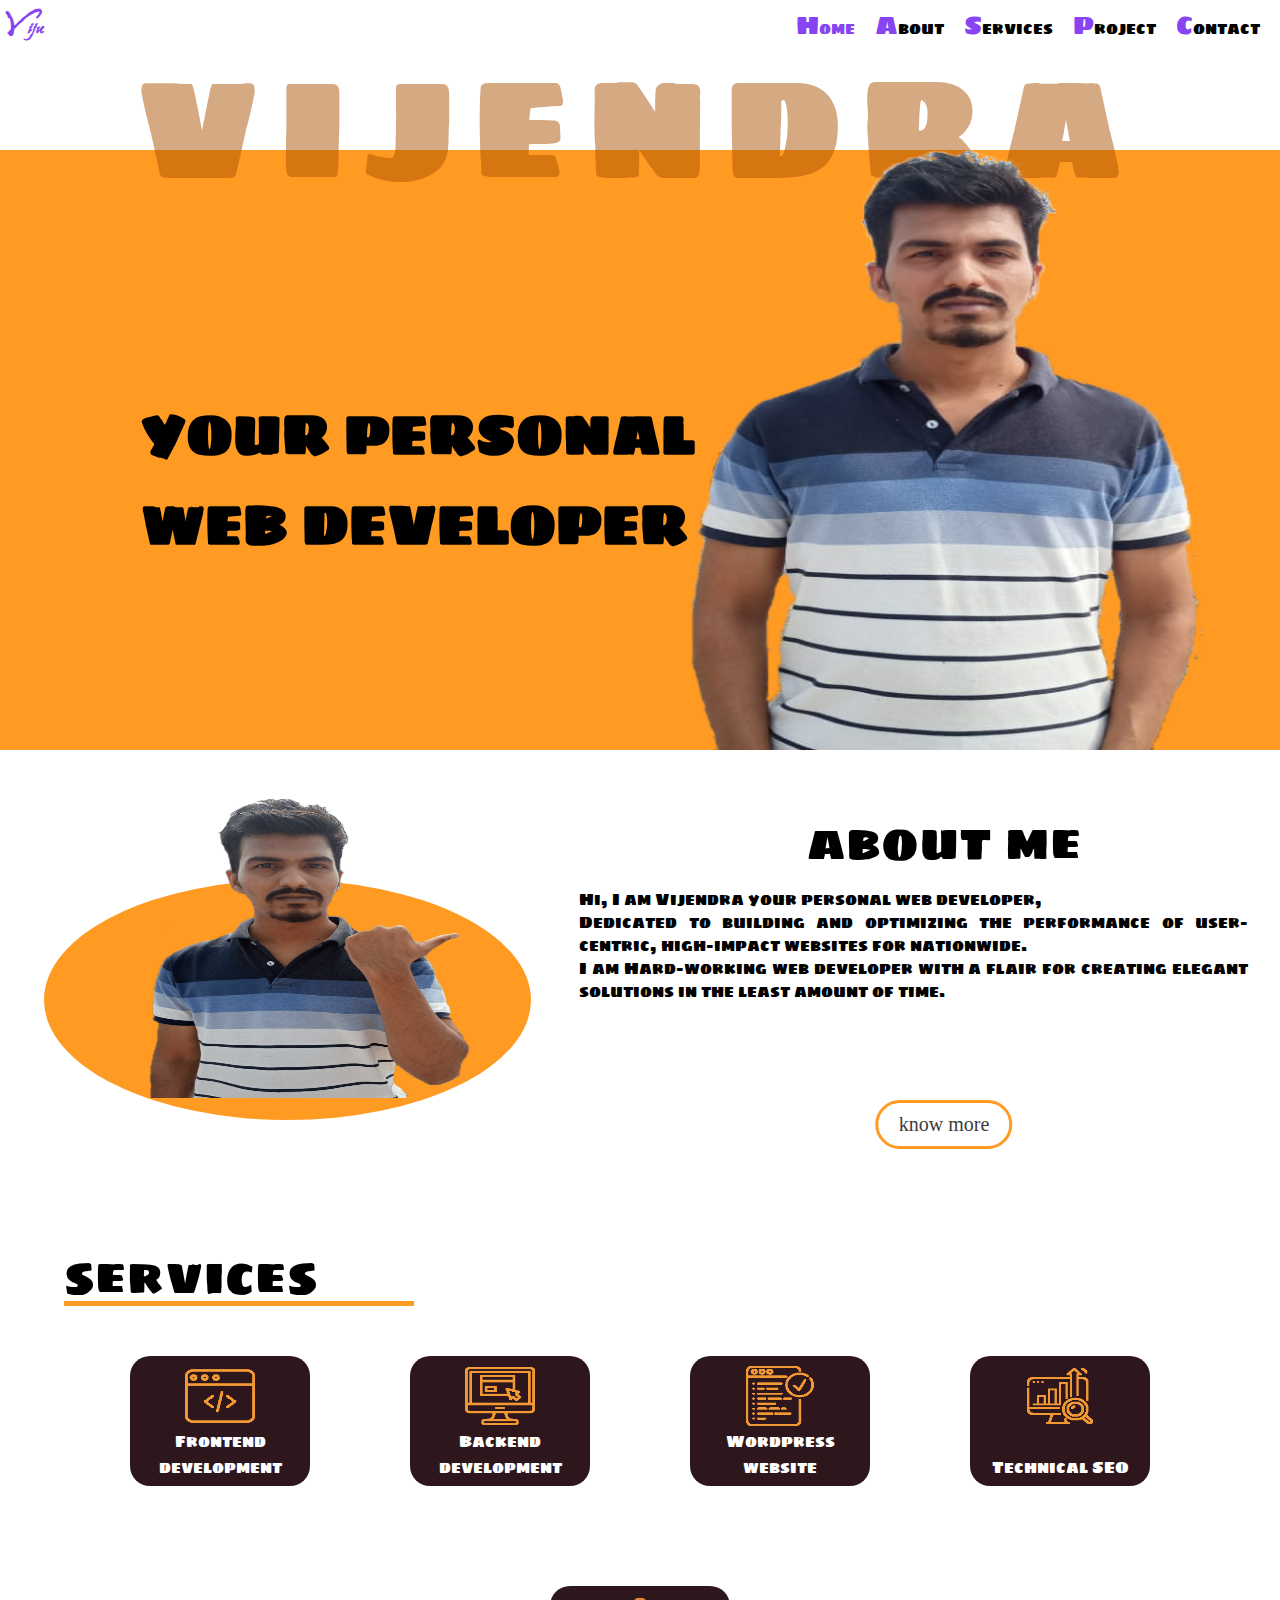
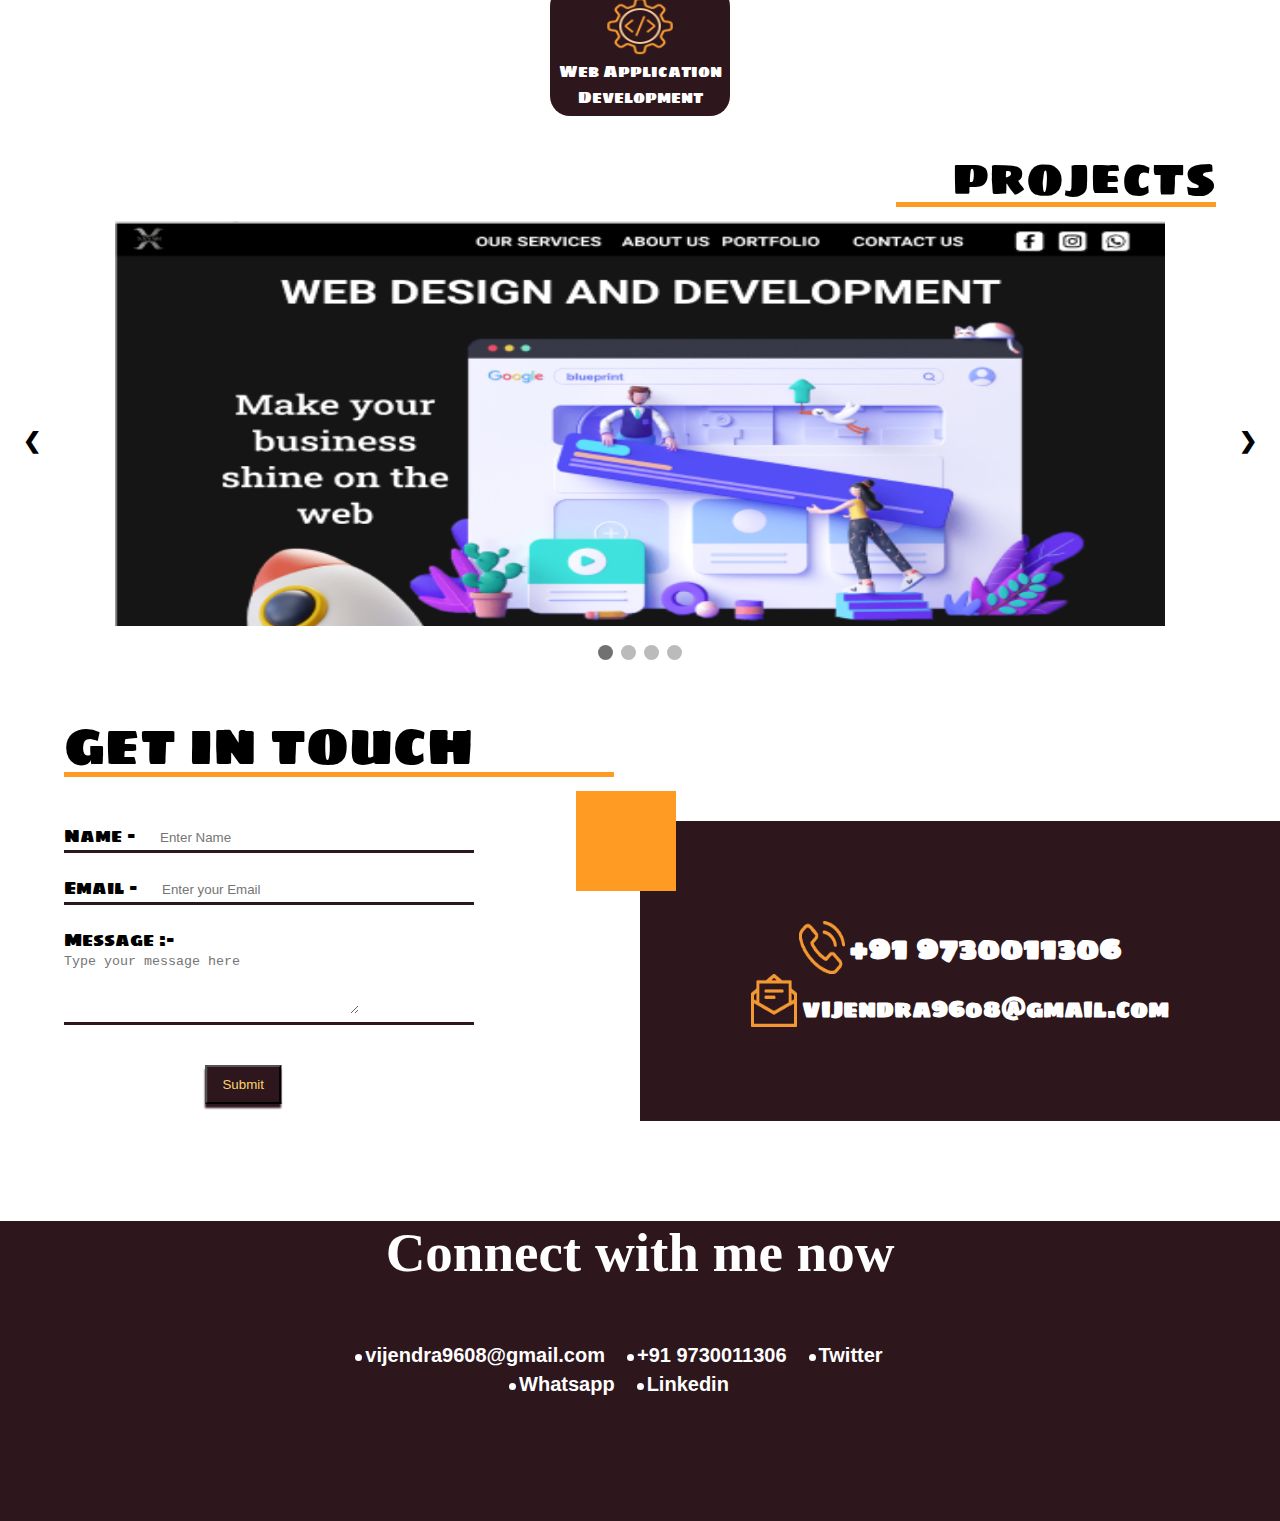
<file: index.html>
<!DOCTYPE html>
<html lang="en">

<head>
    <meta charset="UTF-8">
    <meta http-equiv="X-UA-Compatible" content="IE=edge">
    <meta name="viewport" content="width=device-width, initial-scale=1.0">
    <link rel="preconnect" href="https://fonts.googleapis.com">
    <link rel="preconnect" href="https://fonts.gstatic.com" crossorigin>
    <link href="https://fonts.googleapis.com/css2?family=Island+Moments&family=Permanent+Marker&family=Shadows+Into+Light&family=Sigmar+One&display=swap" rel="stylesheet">
    <link rel="stylesheet" href="./ASSETS/CSS/index.css"/>
    <title>Vijendra Kumawat</title>
</head>

<body>

    <nav>
        <div class="logo">
            <a href="#index.html"><header><span>V</span>iju</header></a> 
        </div>
        <input type="checkbox" id="active">
        <label for="active" class="menu-btn"><span></span></label>
        <label for="active" class="close"></label>
        <ul class="menu">
            <li><a href="#home" class="nav-active">home</a></li>
            <li><a href="#about">about</a></li>
            <li>services
                <div class="dropdown">
                    <a href="frontend.html">Frontend development</a>
                    <a href="frontend.html">Backend development</a>
                    <a href="frontend.html">Wordpress website</a>
                    <a href="frontend.html">Technical SEO</a>
                    <a href="frontend.html">Web Application Development</a>

                </div>
            </li>
            <li><a href="#project">Project</a></li>
            <li><a href="#connect">contact</a></li>
        </ul>
    </nav>


    <main>
        <div class="front" id="home">
            <h1>VIJENDRA</h1>
            <h3>YOUR PERSONAL WEB DEVELOPER</h3>
            <img src="./ASSETS/IMAGES/front.png" alt="image not able to load" />
        </div>

        <!-- about-me section -->

        <div class="aboutme" id="about">
            <header>about me</header>
            <p>Hi, I am Vijendra your personal web developer,
                <br> Dedicated to building and optimizing the performance of user-centric, high-impact websites for nationwide. <br>
                 I am Hard-working web developer with a flair for creating elegant solutions in the least amount of time.
                <!-- i like what i do and believe in learning new thing. -->
            </p>
            <a href="about.html">know more</a>
            <section>
                <img src="./ASSETS/IMAGES/aboutme.png" alt="image not able to load" />
            </section>

        </div>
        

        <!-- servies-section -->

        <div class="services">
            <header>services</header>
            <div class="serices-item">
                <a href="#"><img src="./ASSETS/IMAGES/web development c.png" alt="image not able to load" /><section>Frontend development</section> </a>
                <a href="#"><img src="./ASSETS/IMAGES/website c.png" alt="image not able to load" /> <section>Backend development</section></a>
                <a href="#"><img src="./ASSETS/IMAGES/wordpress dev c.png" alt="image not able to load" /> <section>Wordpress website</section></a>
                <a href="#"><img src="./ASSETS/IMAGES/technical SEO c.png" alt="image not able to load" /><section>Technical SEO</section> </a>
                <a href="#"><img src="./ASSETS/IMAGES/icons8-backend-development-64.png" alt="image not able to load" /><section>Web Application Development</section></a>
            </div>
        </div>


        <!-- project-section -->

        <div class="portfolio" id="project">

            <header>projects</header>

            <div class="project">
            
                <!-- simple fade in out coursal with opacity effect -->
    
                    <!-- simple fade animation coursal automatic changing with different animation and modification -->

                    <div class="myslide fade">
                      <a href="https://xayah.in"><img src="./ASSETS/IMAGES/project 1.PNG" alt="image not able to load"></a>
                    </div>

                    <div class="myslide fade">
                      <a href="tribute.html"><img src="./ASSETS/IMAGES/tribute page.png" alt="image not able to load"></a>
                    </div>
        
                    <div class="myslide fade">
                      <a href="Project.html"><img src="./ASSETS/IMAGES/JscriptProject.png" alt="image not able to load"></a> 
                    </div>
        
                    <div class="myslide fade">
                      <a href="https://viju-webdeveloper.github.io/interior/index.html"><img src="./ASSETS/IMAGES/website.png" alt="image not able to load"></a>
                    </div>
    
                <!-- Next and previous buttons -->
                <a class="prev" onclick="plusSlides(-1)">&#10094;</a>
                <a class="next" onclick="plusSlides(1)">&#10095;</a>
            </div>
            <br>
    
            <!-- The dots/circles -->
            <div id="dots" style="text-align:center">
                <span class="dot" onclick="currentSlide(1)"></span>
                <span class="dot" onclick="currentSlide(2)"></span>
                <span class="dot" onclick="currentSlide(3)"></span>
                <span class="dot" onclick="currentSlide(4)"></span>
            </div>
    
            </div>

            <!-- <button><a href="Project.html">view all</a></button> -->

        </div>


        <!-- GET-In-touch-withus -->

        <div class="getin" id="connect">
            <header>GET IN TOUCH</header>
            <form action="post" method="registation.php">
                <label for="name"> Name -
                    <input type="text" name="name" id="name" placeholder="Enter Name" required>
                </label>
                <br>

                <label for="Email"> Email -
                    <input type="email" name="Email" id="email" placeholder="Enter your Email" required>
                </label>
                 <br>

                <label for="message">Message :-
                    <textarea name="message" id="msg" cols="35" rows="4" placeholder="Type your message here"></textarea>
                </label>
                <br>
                

                <input type="submit" value="Submit">
                    
            </form>

            <div class="card">
                <section></section>
                <h1><a href="tel:973-001-1306"> <img src="./ASSETS/IMAGES/phone.png" alt="icon not able to load">+91 9730011306</a></h1>
                <h2><a href="https://mail.google.com/mail/?view=cm&fs=1&tf=1&to=vijendra9608@gmail.com"><img src="./ASSETS/IMAGES/email.png" alt="icon not loaded">vijendra9608@gmail.com</a></h2>
            </div>
        </div>
        
    </main>

    <!-- this is footer secrion -->


    <footer>
        <h1>Connect with me now</h1>
        <div class="footer-content">
            <ul>
                <li><span><a href="https://mail.google.com/mail/?view=cm&fs=1&tf=1&to=vijendra9608@gmail.com">vijendra9608@gmail.com</a></span></li>
                <li><span><a href="tel:973-001-1306">+91 9730011306</a> </span></li>
                <li><span><a href="https://twitter.com/vijendrakumawa8">Twitter</a></span></li>
                <li><span><a href="https://wa.me/9892925303">Whatsapp</a></span></li>
                <li><span><a href="https://www.linkedin.com/in/vijendra-kumawat-4226b0189/">Linkedin</a></span></li>
                
            </ul>
        </div>

    </footer>


    <script src="./ASSETS/JAVASCRIPT/index.js"></script>
</body>

</html>
</file>
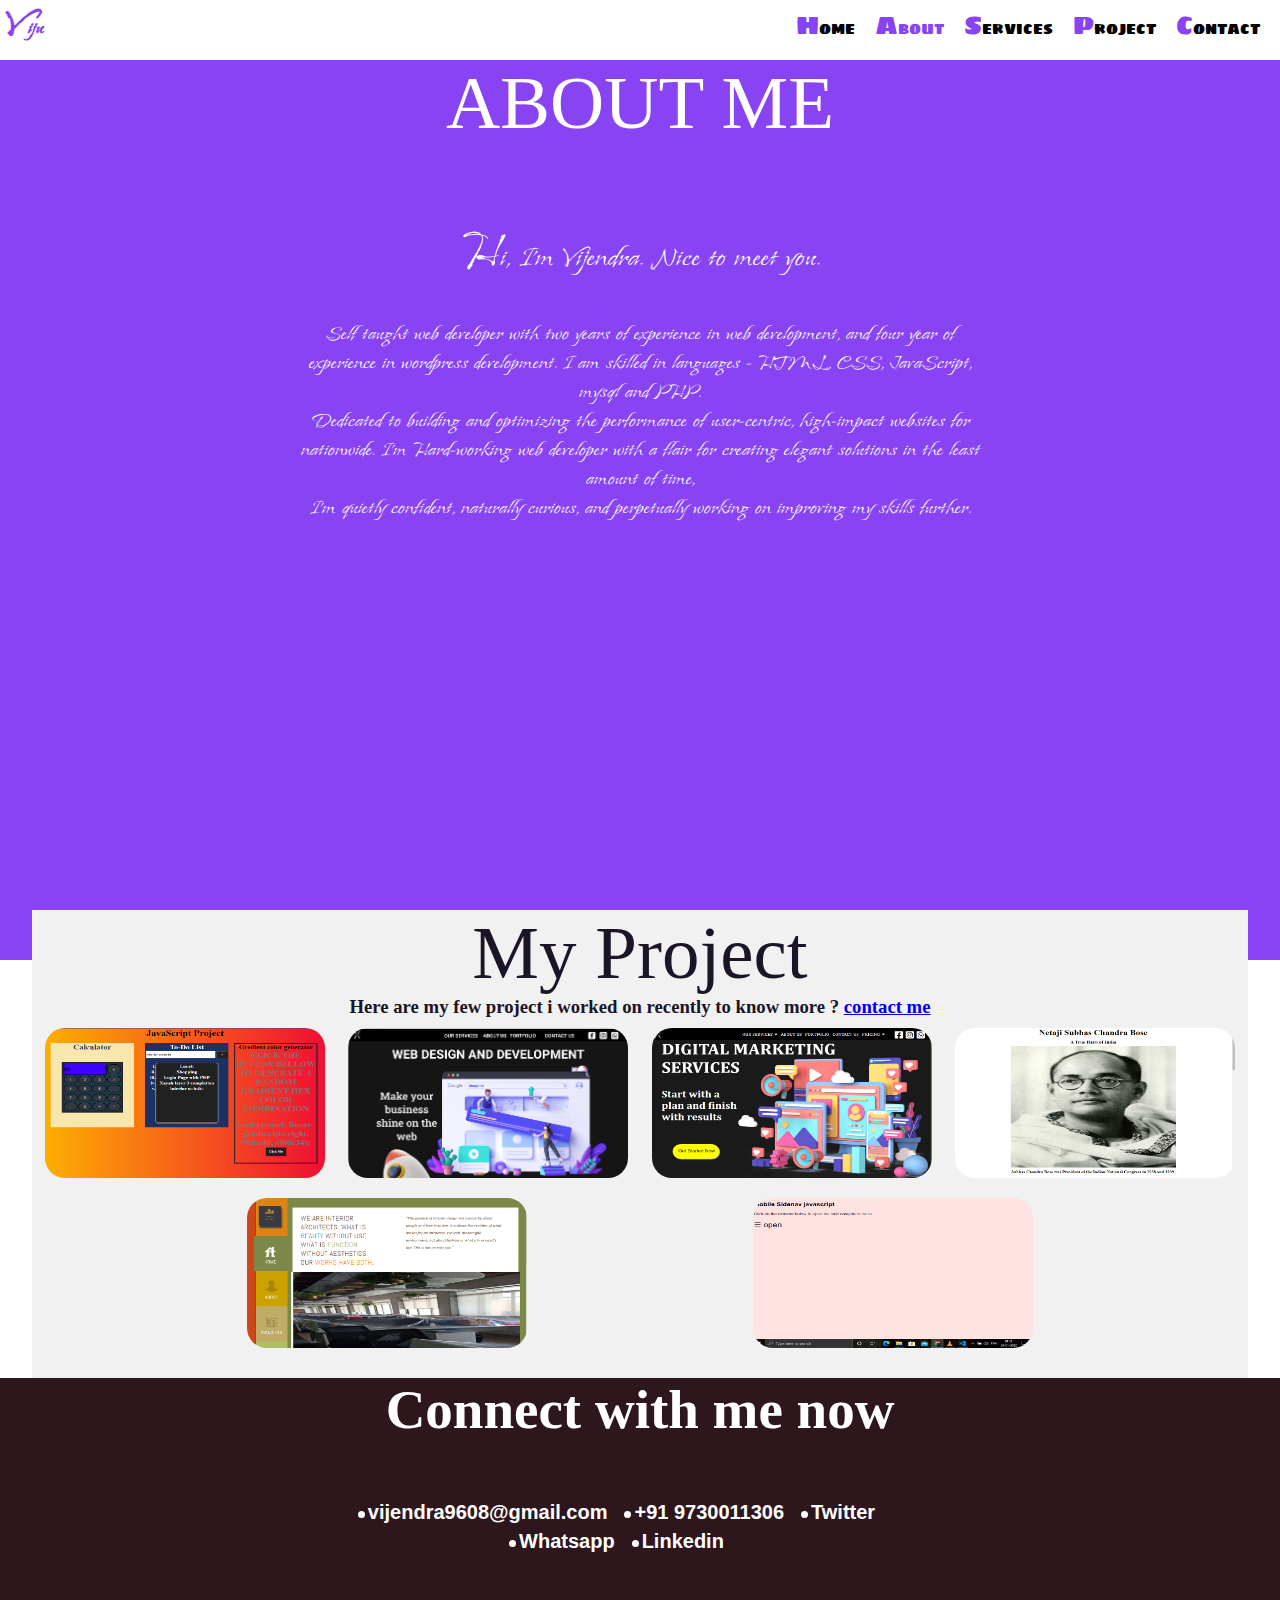
<file: about.html>
<!DOCTYPE html>
<html lang="en">
<head>
    <meta charset="UTF-8">
    <meta http-equiv="X-UA-Compatible" content="IE=edge">
    <meta name="viewport" content="width=device-width, initial-scale=1.0">
    <link rel="preconnect" href="https://fonts.googleapis.com">
    <link rel="preconnect" href="https://fonts.gstatic.com" crossorigin>
    <link href="https://fonts.googleapis.com/css2?family=Island+Moments&family=Permanent+Marker&family=Shadows+Into+Light&family=Sigmar+One&display=swap" rel="stylesheet">
    <link rel="stylesheet" href="./ASSETS/CSS/headerfooter.css">
    <link rel="stylesheet" href="./ASSETS/CSS/about.css">
    <title>About</title>
</head>
<body>
    <nav>
        <div class="logo">
            <a href="index.html"><header><span>V</span>iju</header></a> 
        </div>
        <input type="checkbox" id="active">
        <label for="active" class="menu-btn"><span></span></label>
        <label for="active" class="close"></label>
        <ul class="menu">
            <li><a href="index.html">home</a></li>
            <li><a href="#about" class="nav-active">about</a></li>
            <li>services
                <div class="dropdown">
                    <a href="frontend.html">Frontend development</a>
                    <a href="frontend.html">Backend development</a>
                    <a href="frontend.html">Wordpress website</a>
                    <a href="frontend.html">Technical SEO</a>
                    <a href="frontend.html">Web Application Development</a>

                </div>
            </li>
            <li><a href="index.html#project">Project</a></li>
            <li><a href="index.html#connect">contact</a></li>
        </ul>
    </nav>
    <main>

        <div class="about">
            <header>ABOUT ME</header>
            <p> <span>Hi, I'm Vijendra. Nice to meet you.</span><br>Self taught web developer
                with two years of experience in web development, and four year of experience in wordpress development. I am skilled in languages - HTML, CSS, JavaScript, mysql and PHP.<br> Dedicated to building and optimizing the performance of user-centric, high-impact websites for nationwide.
                I'm Hard-working web developer with a flair for creating elegant solutions in the least amount of time, <br>
                I'm quietly confident, naturally curious, and perpetually working on improving my skills further.
            </p>
        </div>


        <!-- recent work section -->

        <div class="recent-project">
            <header>My Project</header>
            <h3>Here are my few project i worked on recently to know more ? <a href="index.html#connect"> contact me </a></h3>

            <div class="project-section">
                <div class="card">
                    <img src="./ASSETS/IMAGES/JavaScriptproject.png" alt="image not able to load" />
                    <div class="text">
                        <span><a href="Project.html">Jaava script project page</a></span>
                    </div>
                </div>

                <div class="card">
                    <img src="./ASSETS/IMAGES/project 1.PNG" alt="image not able to load" />
                    <div class="text">
                        <span><a href="https://viju-webdeveloper.github.io/XAYAH/web.html">Xayah pvt ltd <br> web development page</a></span>
                    </div>
                </div>

                <div class="card">
                    <img src="./ASSETS/IMAGES/website project2.png" alt="image not able to load" />
                    <div class="text">
                        <span><a href="https://viju-webdeveloper.github.io/XAYAH/index.html">Xayah pvt ltd <br> Digital marketing</a></span>
                    </div>
                </div>

                <div class="card">
                    <img src="./ASSETS/IMAGES/tribute page.png" alt="image not able to load" />
                    <div class="text">
                        <span><a href="tribute.html">A Tribute Page to,<br> Netaji Subhash chandra</a></span>
                    </div>
                </div>

                <div class="card">
                    <img src="./ASSETS/IMAGES/website.png" alt="image not able to load" />
                    <div class="text">
                        <span><a href="https://viju-webdeveloper.github.io/interior/index.html">Pooja Interior <br> designer & Architec website</a></span>
                    </div>
                </div>

                <div class="card">
                    <img src="./ASSETS/IMAGES/sidenav.png" alt="image not able to load" />
                    <div class="text">
                        <span><a href="sidenav.html">Mobile navbar with javascript</a></span>
                    </div>
                </div>
            </div>
        </div>

    </main>

    <footer>
        <h1>Connect with me now</h1>
        <div class="footer-content">
            <ul>
                <li><span><a href="https://mail.google.com/mail/?view=cm&fs=1&tf=1&to=vijendra9608@gmail.com">vijendra9608@gmail.com</a></span></li>
                <li><span><a href="tel:973-001-1306">+91 9730011306</a> </span></li>
                <li><span><a href="https://twitter.com/vijendrakumawa8">Twitter</a></span></li>
                <li><span><a href="https://wa.me/9892925303">Whatsapp</a></span></li>
                <li><span><a href="https://www.linkedin.com/in/vijendra-kumawat-4226b0189/">Linkedin</a></span></li>
            </ul>
        </div>

    </footer>
</body>
</html>
</file>
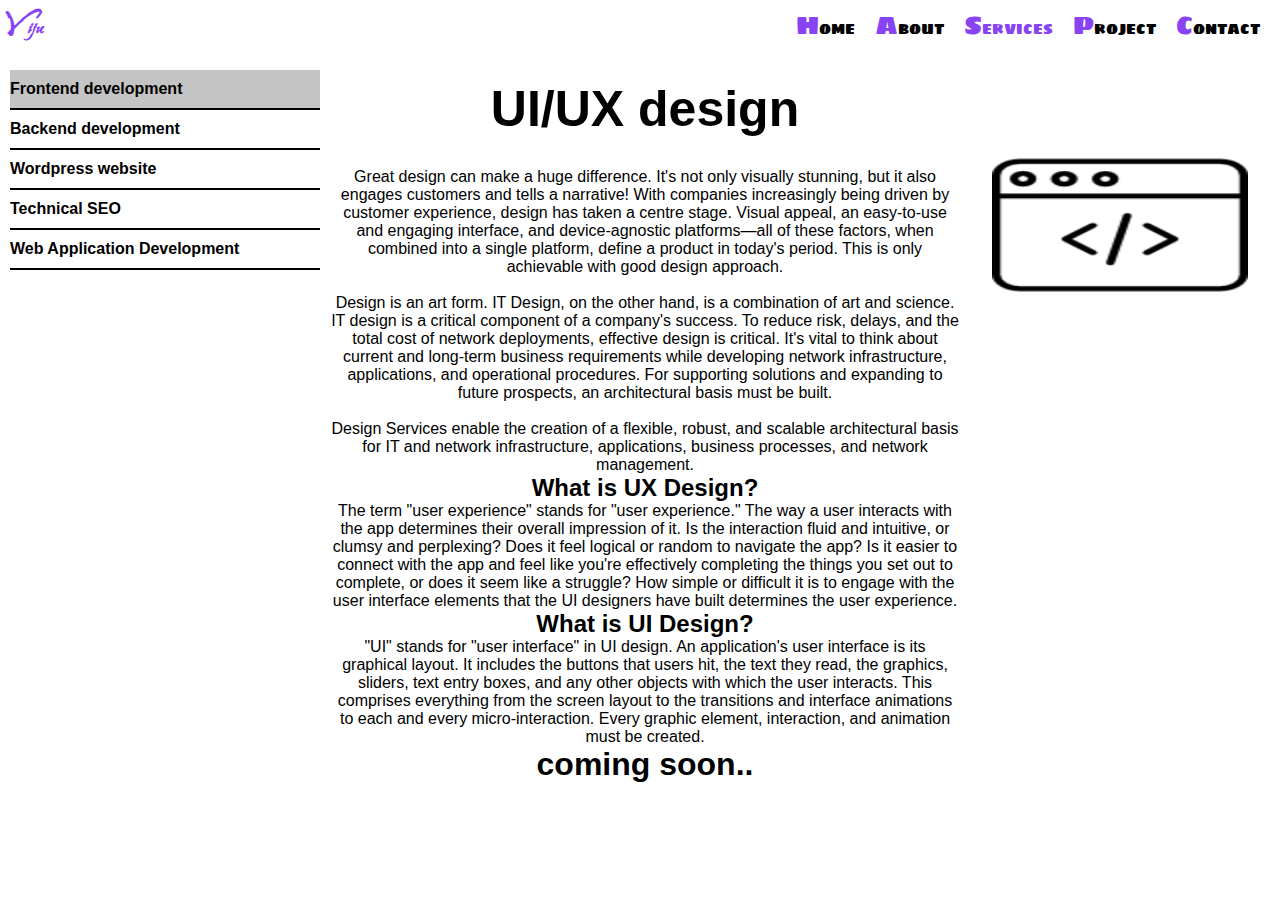
<file: frontend.html>
<!DOCTYPE html>
<html lang="en">

<head>
    <meta charset="UTF-8">
    <meta http-equiv="X-UA-Compatible" content="IE=edge">
    <meta name="viewport" content="width=device-width, initial-scale=1.0">
    <link rel="preconnect" href="https://fonts.googleapis.com">
    <link rel="preconnect" href="https://fonts.gstatic.com" crossorigin>
    <link
        href="https://fonts.googleapis.com/css2?family=Island+Moments&family=Permanent+Marker&family=Shadows+Into+Light&family=Sigmar+One&display=swap"
        rel="stylesheet">
    <link rel="stylesheet" href="./ASSETS/CSS/headerfooter.css">
    <link rel="stylesheet" href="./ASSETS/CSS/services.css">
    <title>About</title>
</head>

<body>
    <nav>
        <div class="logo">
            <a href="index.html">
                <header><span>V</span>iju</header>
            </a>
        </div>
        <input type="checkbox" id="active">
        <label for="active" class="menu-btn"><span></span></label>
        <label for="active" class="close"></label>
        <ul class="menu">
            <li><a href="index.html">home</a></li>
            <li><a href="#about">about</a></li>
            <li class="nav-active">services
                <div class="dropdown">
                    <a href="frontend.html">Frontend development</a>
                    <a href="frontend.html">Backend development</a>
                    <a href="frontend.html">Wordpress website</a>
                    <a href="frontend.html">Technical SEO</a>
                    <a href="frontend.html">Web Application Development</a>

                </div>
            </li>
            <li><a href="index.html#project">Project</a></li>
            <li><a href="index.html#connect">contact</a></li>
        </ul>
    </nav>
    <!-- main-section -->
    <main>
        <div class="left-side-nav">
            <a href="frontend.html" class="active">Frontend development</a>
            <a href="backend.html">Backend development</a>
            <a href="wordpress.html">Wordpress website</a>
            <a href="seo.html">Technical SEO</a>
            <a href="webapplication.html">Web Application Development</a>
        </div>

        <div class="center-section">
            <header>UI/UX design</header>
            <p>
                Great design can make a huge difference. It's not only visually stunning, but it also engages customers
                and
                tells a narrative! With companies increasingly being driven by customer experience, design has taken a
                centre
                stage. Visual appeal, an easy-to-use and engaging interface, and device-agnostic platforms—all of these
                factors,
                when combined into a single platform, define a product in today's period. This is only achievable with
                good
                design approach. <br><br>

                Design is an art form. IT Design, on the other hand, is a combination of art and science. IT design is a
                critical component of a company's success. To reduce risk, delays, and the total cost of network
                deployments,
                effective design is critical. It's vital to think about current and long-term business requirements
                while
                developing network infrastructure, applications, and operational procedures. For supporting solutions
                and
                expanding to future prospects, an architectural basis must be built. <br> <br>

                Design Services enable the creation of a flexible, robust, and scalable architectural basis for IT and
                network
                infrastructure, applications, business processes, and network management.
            </p>

            <section>
                <h2>What is UX Design?</h2>
                The term "user experience" stands for "user experience." The way a user interacts with the app
                determines their
                overall impression of it. Is the interaction fluid and intuitive, or clumsy and perplexing? Does it feel
                logical
                or random to navigate the app? Is it easier to connect with the app and feel like you're effectively
                completing
                the things you set out to complete, or does it seem like a struggle? How simple or difficult it is to
                engage
                with the user interface elements that the UI designers have built determines the user experience.
            </section>

            <section>
                <h2>What is UI Design?</h2>
                "UI" stands for "user interface" in UI design. An application's user interface is its graphical layout.
                It
                includes the buttons that users hit, the text they read, the graphics, sliders, text entry boxes, and
                any other
                objects with which the user interacts. This comprises everything from the screen layout to the
                transitions and
                interface animations to each and every micro-interaction. Every graphic element, interaction, and
                animation must
                be created.
            </section>

            <h1>coming soon..</h1>


        </div>

        <div class="right-side">
            <img src="./ASSETS/IMAGES/web development.png" alt="not able to load">
        </div>
    </main>
</body>

</html>
</file>
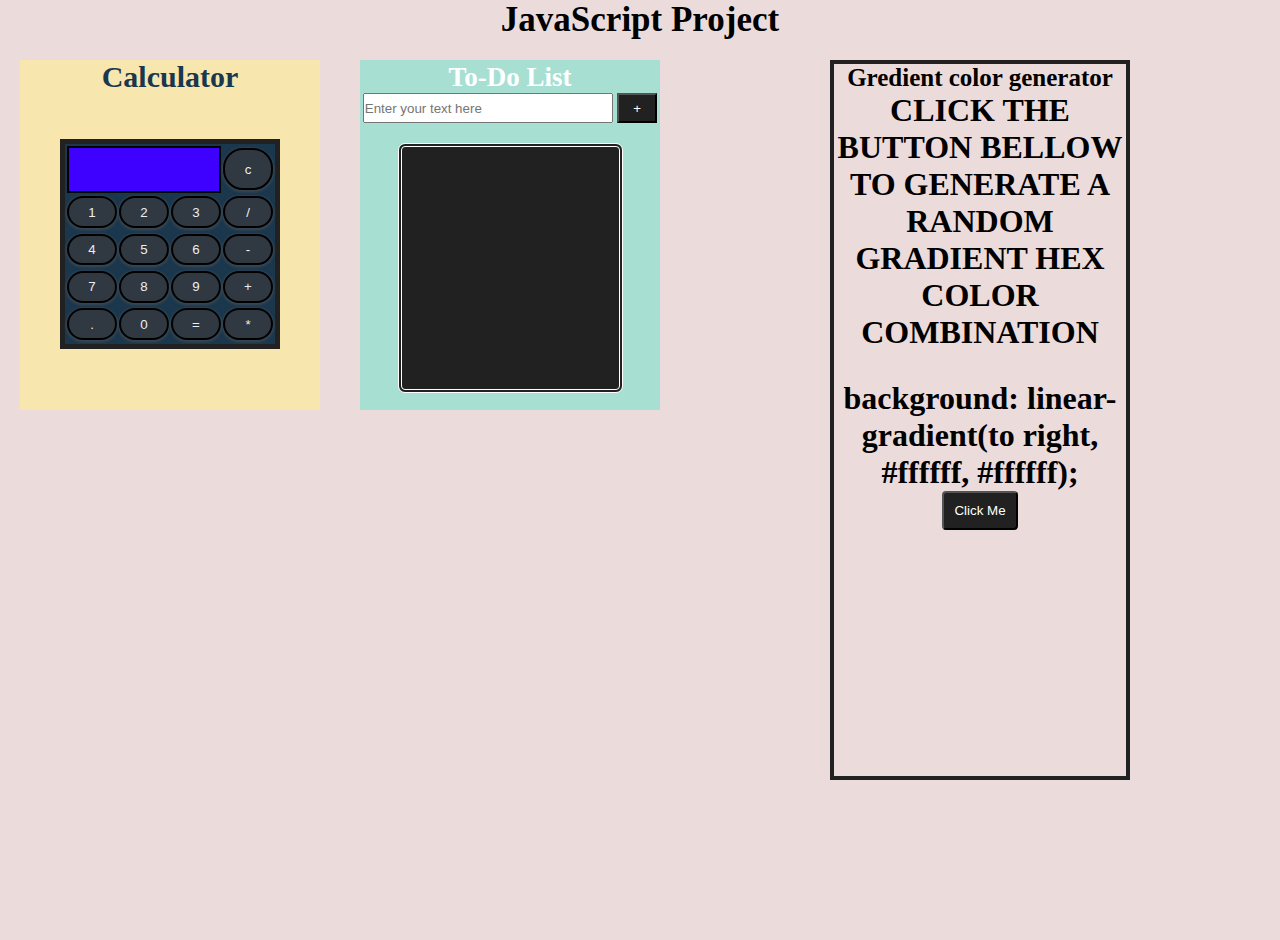
<file: Project.html>
<!DOCTYPE html>
<html lang="en">
<head>
    <meta charset="UTF-8">
    <meta http-equiv="X-UA-Compatible" content="IE=edge">
    <meta name="viewport" content="width=device-width, initial-scale=1.0">
    <link rel="stylesheet" href="./ASSETS/CSS/project.css">
    <title>JavaScript Project</title>
</head>
<body>

    <h1>JavaScript Project</h1>

    <div class="calculator">
        <h2>Calculator</h2>
    <table border="0">
        <tr>
            <td colspan="3"><input type="text" id="result"></td>
            <td><input type="button" value="c" onclick="clr()"></td>
        </tr>
        <tr>
            <td><input type="button" value="1" onclick="display('1')"></td>
            <td><input type="button" value="2" onclick="display('2')"></td>
            <td><input type="button" value="3" onclick="display('3')"></td>
            <td><input type="button" value="/" onclick="display('/')"></td>
        </tr>
        <tr>
            <td><input type="button" value="4" onclick="display('4')"></td>
            <td><input type="button" value="5" onclick="display('5')"></td>
            <td><input type="button" value="6" onclick="display('6')"></td>
            <td><input type="button" value="-" onclick="display('-')"></td>
        </tr>
        <tr>
            <td><input type="button" value="7" onclick="display('7')"></td>
            <td><input type="button" value="8" onclick="display('8')"></td>
            <td><input type="button" value="9" onclick="display('9')"></td>
            <td><input type="button" value="+" onclick="display('+')"></td>
        </tr>
        <tr>
            <td><input type="button" value="." onclick="display('.')"></td>
            <td><input type="button" value="0" onclick="display('0')"></td>
            <td><input type="button" value="=" onclick="equate()"></td>
            <td><input type="button" value="*" onclick="display('*')"></td>
        </tr>
    </table>

    </div>

    <!-- to-do list project -->

    <div class="row">
        <h2>To-Do List</h2>
        <form >
            <input type="text" placeholder="Enter your text here " id="box">
            <input type="button" value="+" onclick="add_item()">
        </form>

        <ul id="list_item"></ul>

    </div>


    <!-- radiant-color-generator -->

    <div class="container">
        <div id="hex-colors">
          <h3>Gredient color generator</h3>
          <h1>Click the button bellow to generate a random gradient hex color combination</h1>
          <h2>background: linear-gradient(to right, #<span id="hexcode1">ffffff</span>, #<span id="hexcode2">ffffff</span>);
          </h2>
          <button id="submit" >Click Me</button>
        </div>
    </div>


    <script src="./ASSETS/JAVASCRIPT/calculator.js"></script>
</body>
</html>
</file>
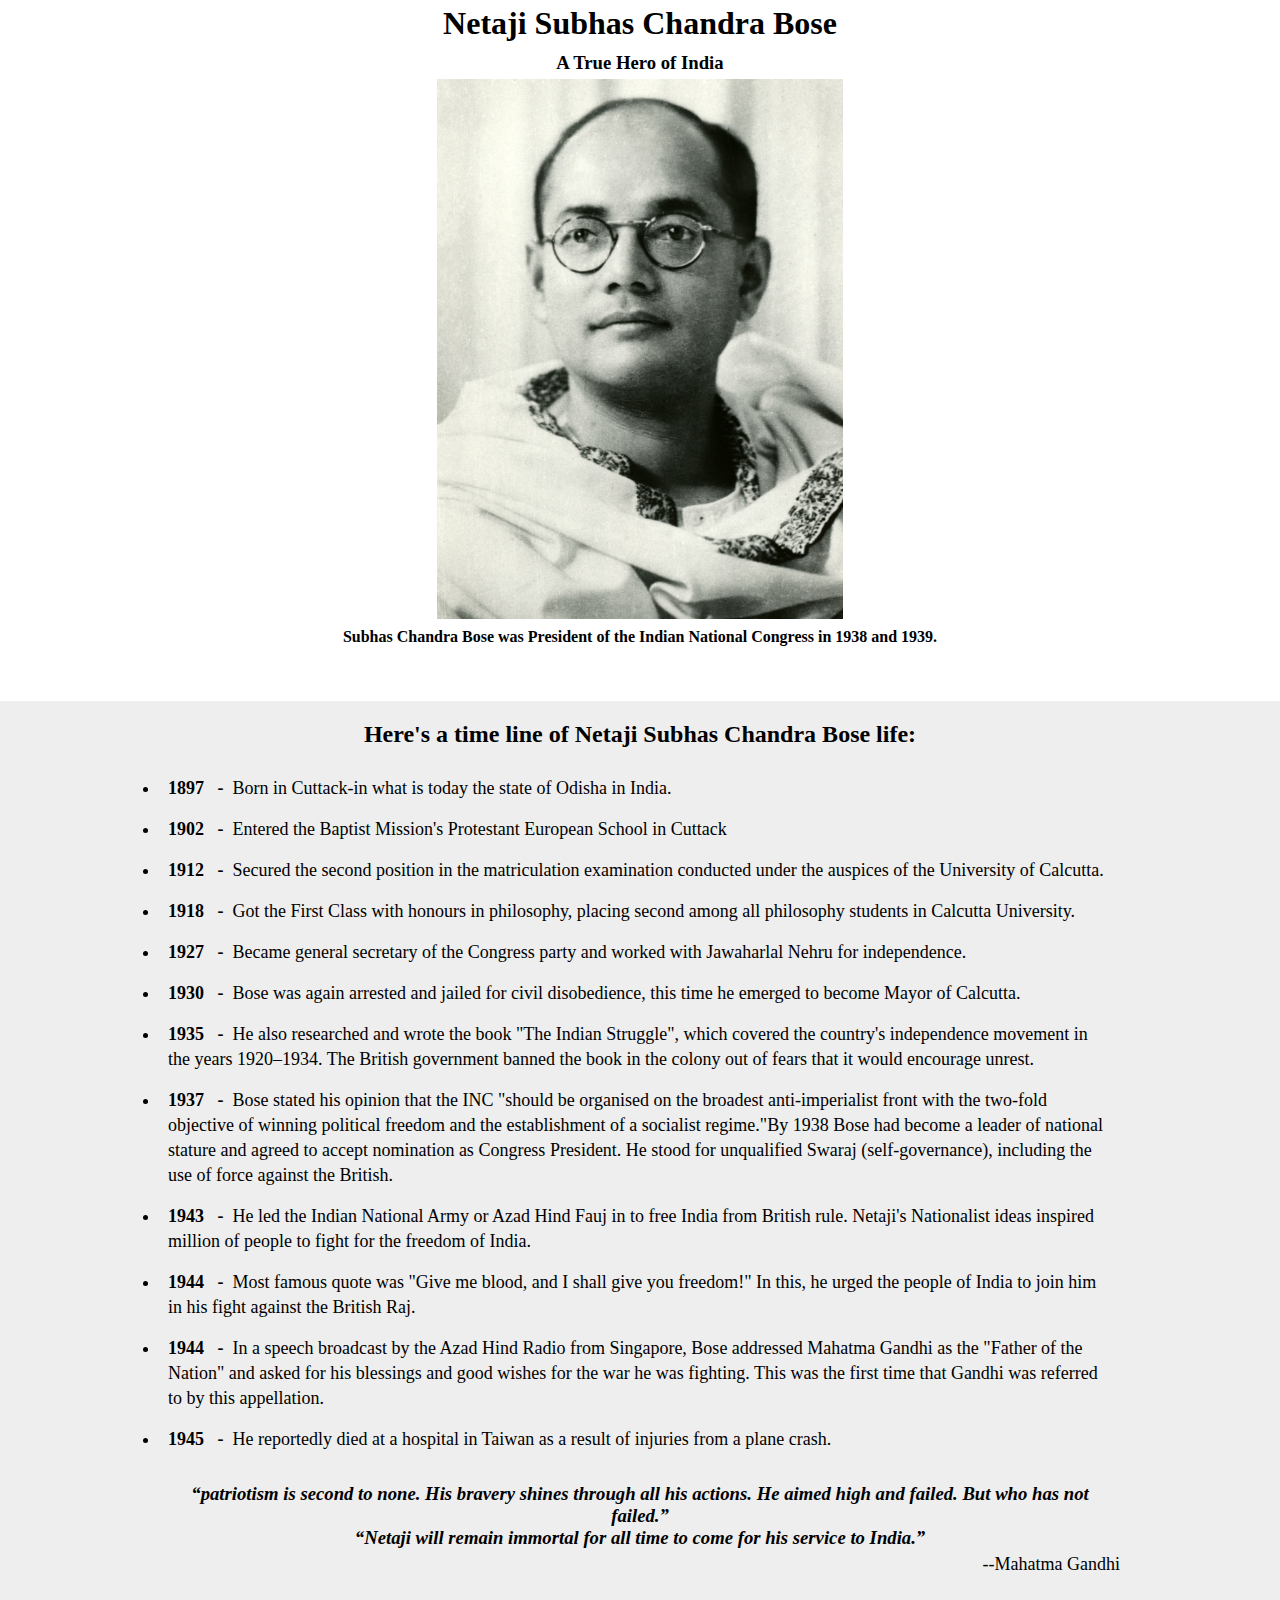
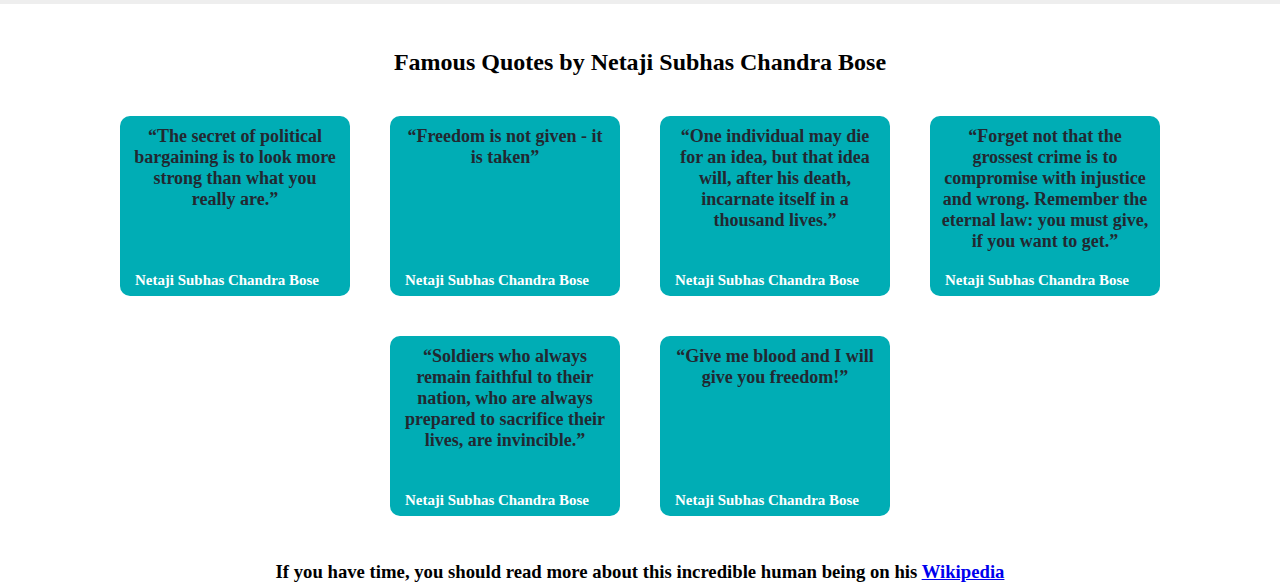
<file: tribute.html>
<!DOCTYPE html>
<html lang="en">

<head>
    <meta charset="UTF-8">
    <meta http-equiv="X-UA-Compatible" content="IE=edge">
    <meta name="viewport" content="width=device-width, initial-scale=1.0">
    <link rel="stylesheet" href="./ASSETS/CSS/tribute.css">
    <title>A Tribute page</title>
</head>

<body>
    <h1>Netaji Subhas Chandra Bose</h1>
    <h3>A True Hero of India</h3>
    <img src="./ASSETS/IMAGES/Subhas_Chandra_Bose_NRB.jpg" alt="not able to load" />
    <h4>Subhas Chandra Bose was President of the Indian National Congress in 1938 and 1939.</h4>

    <div class="timeline">
        <header>Here's a time line of Netaji Subhas Chandra Bose life:</header>
        <ul>
            <li><span>1897 &nbsp; - &nbsp;</span>Born in Cuttack-in what is today the state of Odisha in India.</li>
            <li><span>1902 &nbsp; - &nbsp;</span>Entered the Baptist Mission's Protestant European School in Cuttack
            </li>
            <li><span>1912 &nbsp; - &nbsp;</span>Secured the second position in the matriculation examination conducted
                under the auspices of the University of Calcutta.</li>
            <li><span>1918 &nbsp; - &nbsp;</span>Got the First Class with honours in philosophy, placing second among
                all philosophy students in Calcutta University.</li>
            <li><span>1927 &nbsp; - &nbsp;</span>Became general secretary of the Congress party and worked with
                Jawaharlal Nehru for independence.</li>
            <li><span>1930 &nbsp; - &nbsp;</span>Bose was again arrested and jailed for civil disobedience, this time he
                emerged to become Mayor of Calcutta.</li>
            <li><span>1935 &nbsp; - &nbsp;</span>He also researched and wrote the book "The Indian Struggle", which
                covered the country's independence movement in the years 1920–1934. The British government banned the
                book in the colony out of fears that it would encourage unrest.</li>
            <li><span>1937 &nbsp; - &nbsp;</span>Bose stated his opinion that the INC "should be organised on the
                broadest anti-imperialist front with the two-fold objective of winning political freedom and the
                establishment of a socialist regime."By 1938 Bose had become a leader of national stature and agreed to
                accept nomination as Congress President. He stood for unqualified Swaraj (self-governance), including
                the use of force against the British.</li>
            <li><span>1943 &nbsp; - &nbsp;</span>He led the Indian National Army or Azad Hind Fauj in to free India from
                British rule. Netaji's Nationalist ideas inspired million of people to fight for the freedom of India.
            </li>
            <li><span>1944 &nbsp; - &nbsp;</span>Most famous quote was "Give me blood, and I shall give you freedom!" In
                this, he urged the people of India to join him in his fight against the British Raj.</li>
            <li><span>1944 &nbsp; - &nbsp;</span>In a speech broadcast by the Azad Hind Radio from Singapore, Bose
                addressed Mahatma Gandhi as the "Father of the Nation" and asked for his blessings and good wishes for
                the war he was fighting. This was the first time that Gandhi was referred to by this appellation.</li>
            <li><span>1945 &nbsp; - &nbsp;</span>He reportedly died at a hospital in Taiwan as a result of injuries from
                a plane crash.</li>
        </ul>
        <br><br>

        <section>
            <em>
            <h3>“patriotism is second to none. His bravery shines through all his actions. He aimed high and failed. But who has not failed.”
                <br>
                “Netaji will remain immortal for all time to come for his service to India.”
            </h3></em>

            <span>
                --Mahatma Gandhi
            </span>
            

        </section>
    </div>

    <div class="quotes">
        <header>Famous Quotes by Netaji Subhas Chandra Bose</header>
        <div class="quotes-section">
            <span>
                “The secret of political bargaining is to look more strong than what you really are.” <br>
                <h5>Netaji Subhas Chandra Bose</h5>
            </span>
            <span>
                “Freedom is not given - it is taken” <br>
                <h5>Netaji Subhas Chandra Bose</h5>
            </span>
            <span>
                “One individual may die for an idea, but that idea will, after his death, incarnate itself in a thousand lives.” <br>
                <h5>Netaji Subhas Chandra Bose</h5>
            </span>
            <span>
                “Forget not that the grossest crime is to compromise with injustice and wrong. Remember the eternal law: you must give, if you want to get.” <br>
                <h5>Netaji Subhas Chandra Bose</h5>
            </span>
            <span>
                “Soldiers who always remain faithful to their nation, who are always prepared to sacrifice their lives, are invincible.” <br>
                <h5>Netaji Subhas Chandra Bose</h5>
            </span>
            <span>
                “Give me blood and I will give you freedom!” <br> 
                <h5>Netaji Subhas Chandra Bose</h5>
            </span>
        </div>
    </div>


    <h3>If you have time, you should read more about this incredible human being on his <a
            href="https://en.wikipedia.org/wiki/Subhas_Chandra_Bose"> Wikipedia </a></h3>
</body>

</html>
</file>
<file: ASSETS/CSS/index.css>
*{
    margin: 0;
    padding: 0;
    box-sizing: border-box;
}

html{
    scroll-behavior: smooth;
}

body{
    width: 100%;
    max-width: 1400px;
    min-width: 368px;
    margin: auto;
    overflow-x: hidden;
    scroll-behavior: smooth;
    font-family: 'Sigmar One', cursive;
}

/* navbar section */

nav{
    display: flex;
    top: 0;
    height: 50px;
    width: 100%;
    align-items: center;
    position: relative;
    background-color: transparent;
    /* background-color: black; */
    /* background:linear-gradient(to right, rgb(92, 151, 228), rgb(63, 104, 240)); */
    margin-bottom: 0px;
    z-index: 9999;

}

.logo{
    position: absolute;
    left: 5px;
}

.logo header{
    font-size: 25px;
}

.logo a{
    text-decoration: none;
    color: #8843F2;
    font-family: island moments;
    font-weight: bold;
}


.logo header::first-letter{
    font-size: 45px;
    font-family: island moments;
    font-weight: bolder;
}

.logo header span{
    padding-right: 5px;
    animation-name: colors;
    animation-duration: 2s;
    animation-iteration-count: infinite;
    animation-direction: alternate;
}

@keyframes colors {
    0%   {color: #8843F2;}
    25%  {color: #EF2F88;}
    50%  {color: #F47340;
    }
    75%  {color: #F9D371;
        text-shadow: 2px 1px 1px black;
    
    }
    100% {color: #93FFD8;}
  }

nav a{
    align-self: center;
}




/* first type of menu */


.menu{
    list-style: none;
    /* display: none; */
    display: inline-flex;
    position: absolute;
    right: 10px;
    margin: 0px;
    
    
}

.menu li{
    padding: 10px;
    font-size: 16px;
    position: relative;
    cursor: pointer;
}

.menu .nav-active{
    color: #8843F2;
}

.menu li a{
    text-decoration: none;
    color: black;
}

.menu li:nth-child(3){
    transition: 0.5s ease;
}

.menu li::first-letter{
    text-transform: capitalize;
    font-size: 25px;
    color: #8843F2;
}

.menu li::after{
    content: "";
    position: absolute;
    left: 10px;
    bottom: 5px;
    height: 2px;
    background: black;
    width: 0%;
    transition: 0.4s ease;
}

.dropdown{
    display: inline-flex;
    flex-direction: column;
    position: absolute;
    top: 50px;
    background-color: black;
    z-index: 9;
    left: 0%;
    width: 200px;
    opacity: 0;
    transition: 1s ease;
    visibility: hidden;
}

.dropdown:hover{
    opacity: 1;
    visibility: visible;
}

.menu li:nth-child(3) .dropdown a{
    display: block;
    padding-top: 10px;
    padding-bottom: 10px;
    overflow: hidden;
    width: 100%;
    text-align: center;
    text-decoration: none;
    color: white;
    
    

}


.menu li:nth-child(3) .dropdown a:hover{
    color: #FF1700;
    border: 2px solid;
    border-color: #FF1700;
}

.menu li:hover::after{
    width: 80%;
}


.menu li:nth-child(3):hover>.dropdown{
    opacity: 1;
    visibility: visible;

}

.menu li:nth-child(3):hover>.fa-caret-up{
    transform: rotate(180deg);
    margin-top: 25px;
    color: white;
    z-index: 10;
}

#active:checked ~ .menu{
    /*left: 0;*/
    right:0;
  }
  .menu-btn{
    position: fixed;
    z-index: 2;
    right: 20px;
    /* left: 70px; */
    top: 0px;
    height: 50px;
    width: 50px;
    text-align: center;
    line-height: 50px;
    border-radius: 50%;
    font-size: 20px;
    cursor: pointer;
    opacity: 0;
    visibility: hidden;
    /*color: #fff;*/
    /*background: linear-gradient(90deg, #f92c78, #4114a1);*/
    /* background: linear-gradient(375deg, #1cc7d0, #2ede98); */
   /* background: linear-gradient(-45deg, #e3eefe 0%, #efddfb 100%); */
    transition: all 0.3s ease-in-out;
  }

  @media only screen and (max-width: 600px) {

    .menu-btn{
      opacity: 1;
      visibility: visible;

    }

    .menu{
      /* text-align: left; */
      flex-direction: column;
      z-index: 10;
      top: 50px;
      background-color: black;
      color: white;
      width: 0%;
      font-size: 16px;
      height: 100%;
      position: fixed;
      padding-bottom: 50px;
      overflow-y: scroll;
      right: 0;
      transition: 0.5s ease;

    }
      
      .menu li{
              font-size: 13px;
      }

    .menu li a{
        color: white;
        text-decoration: none;
    }
    
    .menu li:nth-child(3){
        padding-right: 20px;
        padding-bottom: 230px;
    }
      
     .menu li:nth-child(3) .dropdown a{
         border-bottom: 1px solid white;
         width: 92%;
     }
         

    .dropdown{
        margin-left: 20px;
        opacity: 1;
        visibility: visible;
    }

    .fa-caret-up{
        display: none;
        visibility: hidden;
    }
  }

.menu-btn span,
.menu-btn:before,
.menu-btn:after{
    content: "";
    position: absolute;
    top: calc(50% - 1px);
    overflow: hidden;
    left: 30%;
    width: 50px;
    z-index: 2;
    border-bottom: 2px solid rgb(0, 0, 0);
    transition: transform .6s cubic-bezier(0.215, 0.61, 0.355, 1);
}
.menu-btn:before{
  transform: translateY(-8px);
}
.menu-btn:after{
  transform: translateY(8px);
}

.close {
    z-index: 1;
    width: 100%;
    height: 100vh;
    pointer-events: none;
    transition: background .6s ;
}

/* closing animation */
#active:checked + .menu-btn span {
    transform: scaleX(0);
}
#active:checked + .menu-btn:before {
    transform: rotate(45deg);
  border-color: rgb(0, 0, 0);
}
#active:checked + .menu-btn:after {
    transform: rotate(-45deg);
  border-color: rgb(0, 0, 0);
}

input[type="checkbox"]{
    display: none;
  }

#active:checked ~ .menu{
    /*left: 0;*/
    /* right:0; */
    width: 220px;
}



/* main section */



main{
    margin-top: 60px;
}


.front{
    position: relative;
    width: 100%;
    height: 500px;
    margin-top: 100px;
    background-color: #FF9A23;
}


.front h1{
    text-align: center;
    font-size: 105px;
    letter-spacing: 10px;
    display: block;
    width: 100%;
    position: absolute;
    top: -19%;
    font-weight: 900;
    color: #ab50017e;
}


.front h3{
    display: block;
    width: 450px;
    position: absolute;
    top: 40%;
    left: 11%;
    font-size: 40px;
}

.front img{
    width: 35%;
    height: 100%;
    display: block;
    position: absolute;
    right: 8%;
    bottom: 0;
    z-index: 1;
}

@media only screen and (min-width:1080px){

    .front h1{
        font-size: 115px; 
        letter-spacing: 20px;
        top: -21%;
    }

    .front h3{
        font-size: 47px;
        width: 550px;

    }

    .front img{
        width: 40%;
        right: 6%;
    }

}


@media only screen and (min-width:1200px){
    .front{
        height: 600px;
    }

    .front h1{
        font-size: 135px; 
        letter-spacing: 20px;
        top: -22%;
    }

    .front h3{
        font-size: 55px;
        width: 600px;

    }

    .front img{
        width: 40%;
        right: 6%;
    }

}



/* about me section */

.aboutme{
    width: 95%;
    height: 400px;
    position: relative;
    margin: 50px auto;
}

.aboutme header{
    position: absolute;
    width: 50%;
    height: 20%;
    text-align: center;
    display: block;
    right: 0;
    top: 0;
    font-size: 50px;
}

.aboutme p{
    display: block;
    width: 55%;
    line-height: 23px;
    position: absolute;
    top: 22%;
    right: 0;
    height: 50%;
    text-align: justify;
    text-justify: inter-word;
}

.aboutme a{
    position: absolute;
    display: block;
    top: 75%;
    font-size: 20px;
    font-weight: 100;
    right: 25%;
    text-decoration: none;
    color: #3C3C3C;
    padding: 10px 20px;
    background-color: transparent;
    border-radius: 25px;
    transform: translateX(50%);
    border: 3px solid #FF9A23;
    transition: 0.5s ease;
    font-family: 'Permanent Marker', cursive;

}


.aboutme a:hover{
    background-color: #FF9A23;
    text-shadow: 1px 1px 3px black;
}

.aboutme section{
    display: block;
    width: 40%;
    height: 60%;
    position: absolute;
    top: 50%;
    left: 1%;
    background-color: #FF9A23;
    border-radius: 50%;
    transform: translateY(-50%);
    justify-content: center;

}

.aboutme section img{
    position: absolute;
    left: 54.8%;
    top: -34%;
    transform: translateX(-50%);
    width: 68%;
    height: 125%;
    
}


@media only screen and (max-width:800px){
    .front h1{
        font-size: 85px;
        letter-spacing: 5px;
        top: -16%;
    }

    .front h3{
        width: 320px;
        font-size: 30px;
    }

    .aboutme header{
        font-size: 50px;
    }

    .aboutme p{
        font-size: 16px;
        line-height: 18px;
    }
}



/* srvices-section */

.services{
    width: 90%;
    margin: 20px auto;
}

.services header{
    width: 350px;
    font-size: 50px;
    line-height: 51px;
    border-bottom: 5px solid #FF9A23;
}

.services .serices-item{
    width: 100%;
    justify-content: center;
    display: flex;
    flex-wrap: wrap;
}

.services .serices-item a{
    display: flexbox;
    width: 180px;
    height: 130px;
    position: relative;
    border-radius: 20px;
    text-align: center;
    background-color: #2E161D;
    margin: 50px;
    text-decoration: none;
    color: white;
    transition: 0.6s ease;
}

.services .serices-item a img{
    position: absolute;
    top: 10px;
    left: 50%;
    transform: translateX(-50%);
    width: 70px;
    height: 60px;
}

.services .serices-item a section{
    width:100%;
    display: block;
    font-size: 16px;
    position: absolute;
    bottom: 5%;
}

.services .serices-item a:hover{
    background-color: #005792;
    color: #D8F8B7;
}


/* project-section */

.portfolio{
    position: relative;
    width: 100%;
    margin: 50px auto;
    height: 450px;

}

.portfolio header{
    position: absolute;
    top: -70px;
    right: 5%;
    width: 320px;
    text-align: right;
    font-size: 50px;
    line-height: 51px;
    border-bottom: 5px solid #FF9A23;

}

.project{
    width: 100%;
    height: 450px;
    position: relative;
    margin-top: 55px;
}

.myslide {
    position: absolute;
    display: none;
    top: 0;
    left: 9%;
    width: 82%;
    height: 100%;
}



.myslide img{
    width: 100%;
    height: 90%;
}



/* Next & previous buttons */
.prev, .next {
 cursor: pointer;
 position: absolute;
 top: 50%;
 width: auto;
 transform: translateY(-60%);
 padding: 10px;
 color: rgb(0, 0, 0);
 font-weight: bolder;
 font-size: 22px;
 transition: 0.6s ease;
 border-radius: 45%;
 user-select: none;
}

.prev{
    left: 1%;
}

/* Position the "next button" to the right */
.next {
 right: 1%;
}

/* On hover, add a black background color with a little bit see-through */
.prev:hover, .next:hover {
 background-color: rgba(0,0,0,0.8);
}

/* The dots/bullets/indicators */
#dots{
    position: absolute;
    bottom: 1%;
    width: 100%;
}

.dot {
    
    cursor: pointer;
    height: 15px;
    width: 15px;
    margin: 0 2px;
    background-color: #bbb;
    border-radius: 50%;
    display: inline-block;
    transition: background-color 0.6s ease;
}

.active, .dot:hover {
 background-color: #717171;
}

/* Fading animation */
.fade {
 -webkit-animation-name: fade;
 -webkit-animation-duration: 0.4s;
 animation-name: fade;
 animation-duration: 1.5s;
}

@-webkit-keyframes fade {
 from {opacity: .4}
 to {opacity: 1} 
}

@keyframes fade {
 from {opacity: .4}
 to {opacity: 1}
}



/* get in touch with us section */

.getin{
    width: 100%;
    height: 400px;
    position: relative;

}

.getin header{
    position: absolute;
    top: 0;
    left: 5%;
    width: 550px;
    font-size: 50px;
    line-height: 51px;
    border-bottom: 5px solid #FF9A23;
}


.getin form{
    position: absolute;
    top: 25%;
    left: 5%;
    width: 40%;
    font-size: 18px;
}

.getin form input:focus, form textarea:focus{
        outline: none;
}

.getin form input[type=text], form input[type=email]{
    border: none;
    padding-left: 20px;
}

.getin form label {
    width: 80%;
    display: inline-block;
    margin-bottom: 20px;
    border-bottom: 3px solid #2E161D;
}   

.getin form textarea{
    border: navy;
    max-height: 70px;
    max-width: 320px;
}

.getin .card{
    position: absolute;
    right: 0;
    top: 25%;
    width: 50%;
    height: 75%;
    padding-top: 100px;
    color: white;
    justify-content: center;
    text-align: center;
    background-color: #2E161D;
}

.getin .card a{
    color: white;
    text-decoration: none;
    transition: 0.5s ease;
}

.getin .card a:hover{
    color: #5800FF;
}

.getin .card h1 img{
    width: 46px;
    height: 53px;
    margin-bottom: -15px;
    margin-right: 5px;
}

.getin .card h2 img{
    width: 46px;
    height: 53px;
    margin-bottom: -10px;
    margin-right: 5px;
}

.getin .card section{
    position: absolute;
    top: -10%;
    left: -10%;
    width: 100px;
    height: 100px;
    background-color: #FF9A23;
}


.getin form input[type=submit]{
    padding: 10px 15px;
    background-color: #2E161D;
    color: #F9D371;
    cursor: pointer;
    margin-left: 35%;
    margin-top: 20px;
    transform: translateX(-50%);
    box-shadow: 0px 4px 2px #2E161D;
}


@media only screen and (max-width:600px){
    .front{
        margin-top: -110px;  
        width: 80%;  
        height: 600px;
        margin-left: 20%;
    }

    .front h1{
        top: 50px;
        width: 85px;
        font-size: 80px;
        line-height: 70px;
        left: -15%;
        height: 100%;
        display: block;
        word-wrap: break-word;
        text-align: center;
    }

    .front h3{
        top: 50px;
        font-size: 40px;
        line-height: 47px;
    }

    .front img{
        height: 65%;
        width: 60%;
    }

    .aboutme{
        height: 500px;
    }

    .aboutme section{
        z-index: -1;
        width: 160%;
        left: -80%;
        height: 100%;
    }

    .aboutme section img{
        position: absolute;
        left: 49%;
        top: 0;
        transform: translateX(-5%);
        width: 30%;
        height: 43%;
        
    }

    .aboutme header{
        width: 40%;
        line-height: 55px;
        font-size: 40px;
        top: 2%;
    }

    .aboutme p{
        left: 0;
        top: 43%;   
        line-height: 20px;
        width: 100%;
    }

    .aboutme a{
        z-index: 1;
        right: 2%;
        transform: translateX(0);
        top: 90%;
        padding: 5px 20px;
        background-color: #FF9A23;
        height: 50px;
        text-shadow: 1px 1px 3px black;
    
    }

    .services .serices-item a {
        width: 100%;
        border-radius: 0;
        margin: 0;
        margin-top: 40px;
    }

    .services .serices-item a img{
        transform: translateX(0);
        width: 40%;
        height: 80%;
        left: 55%;
        top: 10%;
     }
 
     .services .serices-item a section{
         width: 45%;
         top: 50%;
         transform: translateY(-50%);
         left: 20px;
     }

     .portfolio{
         height: 300px;
         margin-top: 100px;
     }

     .project{
        height: 300px;
     }

     .getin{
        height: 700px;
    
    }

    .getin header{
        width: 90%;
    }

    .getin form{
        top: 60%;
        left: 10%;
        width: 90%;
    }
    .getin .card{
        top: 20%;
        width: 90%;
        height: 35%;
        padding-top: 50px;
        color: white;
    }
 

}

@media only screen and (max-width:450px){
    .front{
        height: 670px;
    }

    .front h3{
        width: 230px;
    }
    
    .myslide img{
        height: 90%;
    }
}

@media only screen and (max-width:380px){
    .front h3{
        width: 200px;
    }
    
    .getin form textarea {
        max-width: 270px;
    }
}



@media only screen and (max-width:420px){
    .front h3{
        width: 70%;
        font-size: 35px;
    }


    .front img{
        width: 70%;
    }

    .services header{
        width: 100%;
    }

    .getin header{
        width: 90%;

    }

    .getin .card h1 {
        font-size: 15px;
    }

    .getin .card h2{
        font-size: 14px;
        word-wrap: break-word;
    }

    .getin form{
        width: 90%;
    }

    .getin .card section{
        width: 80px;
        height: 80px;
    }
}


/* footer section */

footer{
    width: 100%;
    height: 300px;
    position: relative;
    display: flex;
    justify-content: center;
    align-items: center;
    margin-top: 100px;
    font-family: Permanent Marker;
    color: white;
    background-color: #2E161D;
}


footer .footer-content{
    width: 600px;
    text-align: center;
    
}

footer ul{
    width: 100%;
    padding: 15px;
    justify-content: center;
    display: flex;
    flex-wrap: wrap;
}

footer ul li{
    padding: 2px;
    margin-left: 10px;
    padding-left: 20px;
    font-size: 20px;
    position: relative;
    transition: 0.4s ease;
}

footer ul li::marker{
    font-size: 23px;
}

footer ul li:hover{
    color: #FF1700;
}

footer ul li span{
    position: relative;
    left: -30px;
    top: -2px;
}

footer ul li span a{
    color: white;
    font-weight: 900;
    text-decoration: none;
    font-family: sans-serif;
    transition: 0.4s;
}

footer ul li span a:hover{
    color: #8843F2;
}

footer h1{
    position: absolute;
    top: 0;
    text-align: center;
    font-size: 55px;
}

@media only screen and (max-width: 600px){

    .getin .card h1{
        font-size: 22px;
    }

    footer h1{
        font-size: 35px;
    }
    
    footer .footer-content{
        width: 100%;
    }

}

@media only screen and (max-width: 400px){

    footer h1{
        font-size: 30px;
    }

    footer ul li{
        font-size: 17px;
    }
}
</file>
<file: ASSETS/CSS/headerfooter.css>
*{
    margin: 0;
    padding: 0;
    box-sizing: border-box;
}

html{
    scroll-behavior: smooth;
}

body{
    width: 100%;
    max-width: 1400px;
    margin: auto;
    overflow-x: hidden;
    scroll-behavior: smooth;
    font-family: 'Sigmar One', cursive;
}

/* navbar section */

nav{
    display: flex;
    top: 0;
    height: 50px;
    width: 100%;
    align-items: center;
    position: relative;
    background-color: transparent;
    /* background-color: black; */
    /* background:linear-gradient(to right, rgb(92, 151, 228), rgb(63, 104, 240)); */
    margin-bottom: 0px;
    z-index: 9999;

}

.logo{
    position: absolute;
    left: 5px;
}

.logo header{
    font-size: 25px;
}

.logo a{
    text-decoration: none;
    color: #8843F2;
    font-family: island moments;
    font-weight: bold;
}


.logo header::first-letter{
    font-size: 45px;
    font-family: island moments;
    font-weight: bolder;
}

.logo header span{
    padding-right: 5px;
    animation-name: colors;
    animation-duration: 2s;
    animation-iteration-count: infinite;
    animation-direction: alternate;
}

@keyframes colors {
    0%   {color: #8843F2;}
    25%  {color: #EF2F88;}
    50%  {color: #F47340;
    }
    75%  {color: #F9D371;
        text-shadow: 2px 1px 1px black;
    
    }
    100% {color: #93FFD8;}
  }

nav a{
    align-self: center;
}




/* first type of menu */


.menu{
    list-style: none;
    /* display: none; */
    display: inline-flex;
    position: absolute;
    right: 10px;
    margin: 0px;
    
    
}

.menu li{
    padding: 10px;
    font-size: 16px;
    position: relative;
    cursor: pointer;
}

.menu .nav-active{
    color: #8843F2;
}

.menu li a{
    text-decoration: none;
    color: black;
}

.menu li:nth-child(3){
    transition: 0.5s ease;
}

.menu li::first-letter{
    text-transform: capitalize;
    font-size: 25px;
    color: #8843F2;
}

.menu li::after{
    content: "";
    position: absolute;
    left: 10px;
    bottom: 5px;
    height: 2px;
    background: black;
    width: 0%;
    transition: 0.4s ease;
}

.dropdown{
    display: inline-flex;
    flex-direction: column;
    position: absolute;
    top: 50px;
    background-color: black;
    z-index: 9;
    left: 0%;
    width: 200px;
    opacity: 0;
    transition: 1s ease;
    visibility: hidden;
}

.dropdown:hover{
    opacity: 1;
    visibility: visible;
}

.menu li:nth-child(3) .dropdown a{
    display: block;
    padding-top: 10px;
    padding-bottom: 10px;
    overflow: hidden;
    width: 100%;
    text-align: center;
    text-decoration: none;
    color: white;
    
    

}


.menu li:nth-child(3) .dropdown a:hover{
    color: #FF1700;
    border: 2px solid;
    border-color: #FF1700;
}

.menu li:hover::after{
    width: 80%;
}


.menu li:nth-child(3):hover>.dropdown{
    opacity: 1;
    visibility: visible;

}

.menu li:nth-child(3):hover>.fa-caret-up{
    transform: rotate(180deg);
    margin-top: 25px;
    color: white;
    z-index: 10;
}

#active:checked ~ .menu{
    /*left: 0;*/
    right:0;
  }
  .menu-btn{
    position: fixed;
    z-index: 2;
    right: 20px;
    /* left: 70px; */
    top: 0px;
    height: 50px;
    width: 50px;
    text-align: center;
    line-height: 50px;
    border-radius: 50%;
    font-size: 20px;
    cursor: pointer;
    opacity: 0;
    visibility: hidden;
    /*color: #fff;*/
    /*background: linear-gradient(90deg, #f92c78, #4114a1);*/
    /* background: linear-gradient(375deg, #1cc7d0, #2ede98); */
   /* background: linear-gradient(-45deg, #e3eefe 0%, #efddfb 100%); */
    transition: all 0.3s ease-in-out;
  }

  @media only screen and (max-width: 600px) {

    .menu-btn{
      opacity: 1;
      visibility: visible;

    }

    .menu{
      /* text-align: left; */
      flex-direction: column;
      z-index: 10;
      top: 50px;
      background-color: black;
      color: white;
      width: 0%;
      font-size: 18px;
      height: 100vh;
      position: fixed;
      padding-bottom: 50px;
      overflow-y: scroll;
      right: 0;
      transition: 0.5s ease;

    }

    .menu li a{
        color: white;
        text-decoration: none;
    }
    
    .menu li:nth-child(3){
        padding-right: 20px;
        padding-bottom: 290px;
        transition: 0.5s ease;
    }

    .dropdown{
        margin-left: 10px;
        opacity: 1;
        visibility: visible;
    }

    .fa-caret-up{
        display: none;
        visibility: hidden;
    }
  }

.menu-btn span,
.menu-btn:before,
.menu-btn:after{
    content: "";
    position: absolute;
    top: calc(50% - 1px);
    overflow: hidden;
    left: 30%;
    width: 50px;
    z-index: 2;
    border-bottom: 2px solid rgb(0, 0, 0);
    transition: transform .6s cubic-bezier(0.215, 0.61, 0.355, 1);
}
.menu-btn:before{
  transform: translateY(-8px);
}
.menu-btn:after{
  transform: translateY(8px);
}

.close {
    z-index: 1;
    width: 100%;
    height: 100vh;
    pointer-events: none;
    transition: background .6s ;
}

/* closing animation */
#active:checked + .menu-btn span {
    transform: scaleX(0);
}
#active:checked + .menu-btn:before {
    transform: rotate(45deg);
  border-color: rgb(0, 0, 0);
}
#active:checked + .menu-btn:after {
    transform: rotate(-45deg);
  border-color: rgb(0, 0, 0);
}

input[type="checkbox"]{
    display: none;
  }

#active:checked ~ .menu{
    /*left: 0;*/
    /* right:0; */
    width: 200px;
}



/* footer */


footer{
    width: 100%;
    height: 300px;
    position: relative;
    display: flex;
    justify-content: center;
    align-items: center;
    font-family: Permanent Marker;
    color: white;
    background-color: #2E161D;
}


footer .footer-content{
    width: 600px;
    text-align: center;
    
}

footer ul{
    width: 100%;
    justify-content: center;
    display: flex;
    flex-wrap: wrap;
}

footer ul li{
    padding: 2px;
    margin-left: 5px;
    padding-left: 20px;
    font-size: 20px;
    position: relative;
    transition: 0.4s ease;
}

footer ul li::marker{
    font-size: 23px;
}

footer ul li:hover{
    color: #FF1700;
}

footer ul li span{
    position: relative;
    left: -30px;
    top: -2px;
}

footer ul li span a{
    color: white;
    font-weight: 900;
    text-decoration: none;
    font-family: sans-serif;
    transition: 0.4s;
}

footer ul li span a:hover{
    color: #8843F2;
}

footer h1{
    position: absolute;
    top: 0;
    text-align: center;
    font-size: 55px;
}

@media only screen and (max-width: 600px){

    footer h1{
        font-size: 35px;
    }

}
</file>
<file: ASSETS/CSS/about.css>
main{
    font-family: 'Permanent Marker', cursive;
    height: 100%;
    /* background-color: #8843F2; */
    margin-top: 10px;
    text-align: center;
}

.about{
    width: 100%;
    height: 100vh;
    z-index: 1;
    background-color: #8843F2;
    color: white;
}

.about header{
    font-size: 75px;
    text-align: center;
}

.about p{
    width: 700px;
    font-family: 'Island Moments', cursive;
    /* text-align: justify;
    text-justify: inter-cluster; */
    text-align: center;
    margin: 70px auto;
    font-size: 25px;
}

.about p::first-letter{
    font-size: 65px;
}

.about p span{
    font-size: 35px;
    display: block;
    width: 100%;
    text-align: center;
}


.recent-project{
    width: 95%;
    margin: 0px auto;
    background-color: #F1F1F1;
    color: #1C1427;
    z-index: 2;
    margin-top: -100px;
    padding-bottom: 20px;
}

.recent-project header{
    margin-top: 50px;
    font-size: 75px;
}

.recent-project .project-section{
    display: flex;
    width: 100%;
    justify-content: space-evenly;
    flex-wrap: wrap;
}

.recent-project .project-section .card{
    width: 280px;
    border-radius: 20px;
    overflow: hidden;
    position: relative;
    height: 150px;
    margin: 10px;
    cursor: pointer;
}

.recent-project .project-section .card img{
    width: 100%;
    height: 100%;
}



.recent-project .project-section .card .text{
    position: absolute;
    top: 0;
    left: 0;
    background-color: #252525f8;
    color: white;
    text-align: center;
    align-items: center;
    justify-content: center;
    width: 100%;
    height: 100%;
    display: flex;
    opacity: 0;
    visibility: hidden;
    transition: 0.8s ease;
}

.recent-project .project-section .card .text a{
    text-decoration: none;
    color: white;
}

.recent-project .project-section .card:hover>.text{
    opacity: 1;
    visibility: visible;
}


@media only screen and (max-width: 700px){

    .about header{
        font-size: 45px;
    }

    .about p{
        margin: 40px auto;
        font-size: 15px;
        width: 500px;
    }

    .about p::first-letter{
        font-size: 45px;
    }

    .about p span{
        font-size: 25px;
    }
}

@media only screen and (max-width: 500px){
    .about p{
        width: 350px;
    }

    .recent-project header{
        font-size: 45px;
    }
}
</file>
<file: ASSETS/CSS/services.css>
main{
    display: flex;
    width: 100%;
    font-family:sans-serif;

}

.left-side-nav{
    width: 25%;
    display: inline-block;
    font-size: 16px;
    font-weight: bold;
    margin-top: 20px;
}

.left-side-nav a{
    border-bottom: 2px solid black;
    display: block;
    margin-left: 10px;
    padding: 10px 0px;
    text-decoration: none;
    color: black;
    transition: 0.4s ease;
}


.left-side-nav a:hover{
    text-decoration: underline;
}

.left-side-nav .active{
    background-color: #C4C4C4;
}

.center-section{
    width: 50%;
    float: left;
    text-align: center;
    padding-left: 10px;
    display: inline-blocks;
}

.center-section header{
    width: 100%;
    display: block;
    font-size: 50px;
    font-weight: bold;
    margin: 30px 0px;
}

.right-side{
    width: 25%;

}

.right-side img{
    width: 80%;
    height: 150px;
    display: block;
    margin: 100px auto;
}
</file>
<file: ASSETS/CSS/project.css>
*{
    margin: 0;
    padding: 0;
    box-sizing: border-box;
}

html, body{
    margin: auto;
    padding: 0;
    max-width: 1300px;
    text-align: center;
    background-color: #ecdbdb;
    scroll-behavior: smooth;
}


h1{
    font-size: 35px;
    font-weight: 900;
}

.calculator{
    width: 300px;
    height: 350px;
    float: left;
    margin: 20px 20px;
    background-color: #F7E6AD;
}

.calculator h2{
    font-size: 30px;
    color: #1A374D;
}

.calculator table{
    width: 65%;
    height: 60%;
    margin: auto;
    font-size: 1em;
    background-color: #1A374D;
    border: 5px solid #212121;
    margin-top: 15%;
}

.calculator input[type="button"]{
    width: 100%;
    height: 90%;
    min-width: 50px;
    border-radius: 20px;
    background-color: #303841;
    color: #EEEEEE;
    border: solid 2px black;
    box-shadow: 0px 1px 3px 1px #404953ec;
    transition: 0.4s ease;
}

.calculator input[type="button"]:hover{
    background-color: #424a53b9;
    cursor: pointer;
}

.calculator input[type="text"]{
    width: 100%;
    height: 100%;
    border: solid 2px black;
    background-color: #3E00FF;
    font-weight: 600;
    font-size: 18px;
}

.row{
    width: 300px;
    height: 350px;
    float: left;
    margin: 20px 20px;
    padding-top: 2px;
    background-color: #a7e0d3;
    color: white;
    font-size: 18px;
    font-weight: 600;
}

.row input[type="text"]{
    width: 250px;
    height: 30px;
}

.row input[type="button"]{
    min-width: 40px;
    background-color: #212121;
    color: white;
    height: 30px;
}

.row ul{
    width: 75%;
    height: 250px;
    border-radius: 7px;
    margin: auto;
    margin-top: 20px;
    background-color: #212121;
    color: white;
    border: 4px solid rgb(255, 255, 255);
    border-style: double;
}

.row ul li{
    list-style: lower-roman;
    position: relative;
    padding-bottom: 2px;
    transition: 0.4s ease;
}

.row ul li:hover{
    background-color: #303841;
    color: #e29999;
    cursor: pointer;
}

.row ul li::after{
    content: "\00D7";
    position: absolute;
    font-size: 18px;
    right: 5px;
    opacity: 0;
    /* transition: 0.2s ease; */
    
}

.row ul li:hover::after{
    opacity: 1;
}





/* radiant color generator */

.container{
    width: 300px;
    display: flex;
    margin: auto;
    justify-content: center;
    height: 100vh;
  }
  
  #hex-colors{
    width: 100%;
    text-align: center;
    height: 80%;
    margin-top: 20px;
    border: 4px solid #212121;
  }

  #hex-colors h3{
      font-size: 25px;
  }
  
  #hex-colors h1, #hex-colors h2{
    font-size: 2rem;
    text-transform: uppercase;
    -ms-animation: colorchange 5s infinite alternate;
    -moz-animation: colorchange 5s infinite alternate;
    -o-animation: colorchange 5s infinite alternate; 
    animation: colorchange 5s infinite alternate; 
  }
  
  #hex-colors h2{
    margin-top: 10%;
    text-transform: lowercase;
  }

  #hex-colors button{
      padding: 10px;
      background-color: #212121;
      color: white;
      border-radius: 4px;
      cursor: pointer;
  }
  
  @-ms-keyframes colorchange{
    0% {
          color: #ffffff;
        }
        
        20% {
          color: #cccccc;
        }
        
        40% {
          color: #999999;
        }
        
        60% {
          color: #666666;
        }
        
        80% {
          color: #333333;
        }
        
        100% {
          color: #000000;
        } 
  }
  
  @-moz-keyframes colorchange{
      0% {
          color: #ffffff;
        }
        
        20% {
          color: #cccccc;
        }
        
        40% {
          color: #999999;
        }
        
        60% {
          color: #666666;
        }
        
        80% {
          color: #333333;
        }
        
        100% {
          color: #000000;
        } 
  }
  
  @-o-keyframes colorchange{
      0% {
          color: #ffffff;
        }
        
        20% {
          color: #cccccc;
        }
        
        40% {
          color: #999999;
        }
        
        60% {
          color: #666666;
        }
        
        80% {
          color: #333333;
        }
        
        100% {
          color: #000000;
        }  
  }
  
  @keyframes colorchange {
      0% {
          color: #ffffff;
        }
        
        20% {
          color: #cccccc;
        }
        
        40% {
          color: #999999;
        }
        
        60% {
          color: #666666;
        }
        
        80% {
          color: #333333;
        }
        
        100% {
          color: #ffffff;
        }  
  }
  
  @media(max-width:480px){
    #hex-colors h1{font-size: 1.5rem;}
    
    #hex-colors h2{font-size: 1.5rem;}
  }
</file>
<file: ASSETS/CSS/tribute.css>
*{
    margin: 0;
    padding: 0;
    box-sizing: border-box;
}

html, body{
    margin: auto;
    padding: 0;
    max-width: 1300px;
    text-align: center;
    scroll-behavior: smooth;
}

h1,h2,h3,h4,h5,h6{
    text-align: center;
    padding: 5px;
}

img{
    height: 60vh;
    object-fit: fill;

}

.timeline{
    background-color: #EEEEEE;
    padding-bottom: 50px;
    margin-top: 50px;
    width: 100%;

}

.timeline header{
    width: 100%;
    padding: 20px;
    font-size: 24px;
    font-weight: 600;
}


.timeline ul{
    display: inline-block;
    background-color: transparent;
    width: 75%;
    margin: (1-20)px;
}

.timeline ul li{
    font-size: 18px;
    padding: 8px;
    line-height: 25px;
    text-align: left;
}

.timeline ul li span{
    font-weight: 600;
}

.timeline section{
    width: 75%;
    margin: auto;
}

.timeline section span{
    text-align: right;
    float: right;
    font-size: 18px;
    font-weight: 100;
}

.quotes{
    width: 100%;
    margin-top:25px;
    margin-bottom: 20px;
}

.quotes header{
    font-size: 24px;
    font-weight: 700;
    padding: 20px;

}

.quotes-section{
    display: flex;
    width: 90%;
    margin: auto;
    flex-wrap: wrap;
    justify-content: center;
}

.quotes-section span{
    display: block;
    margin: 20px;
    width: 230px;
    border-radius: 10px;
    font-weight: 900;
    height: 180px;
    position: relative;
    padding: 10px;
    font-size: 18px;
    background-color: #00ADB5;
    color: #222831;
    transition: 0.6s ease;
}


.quotes-section span h5{
    padding-top: 5px;
    position: absolute;
    color: white;
    bottom: 1%;
}

.quotes-section span:hover{
    margin-top: 16px;
}


@media only screen and(max-width:600px){
    body img{
        width: 100vw;
    }
}
</file>
